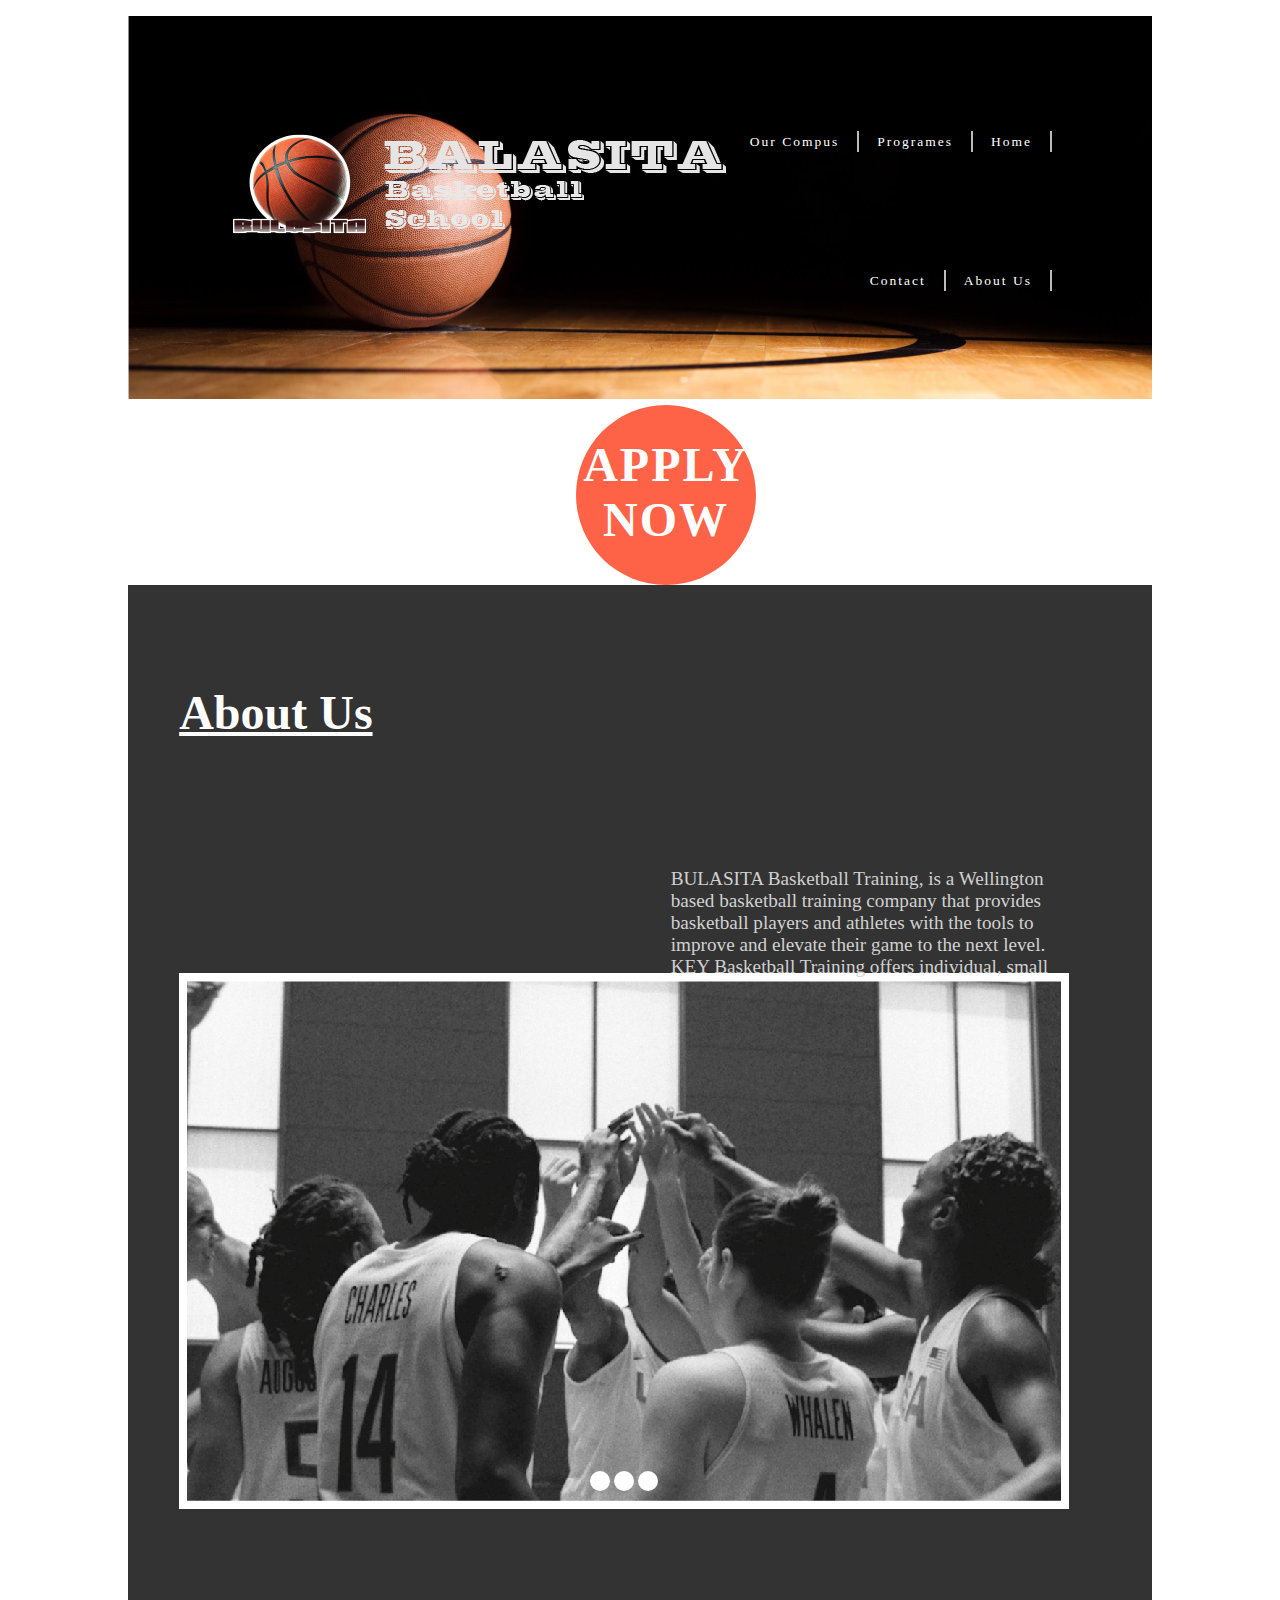
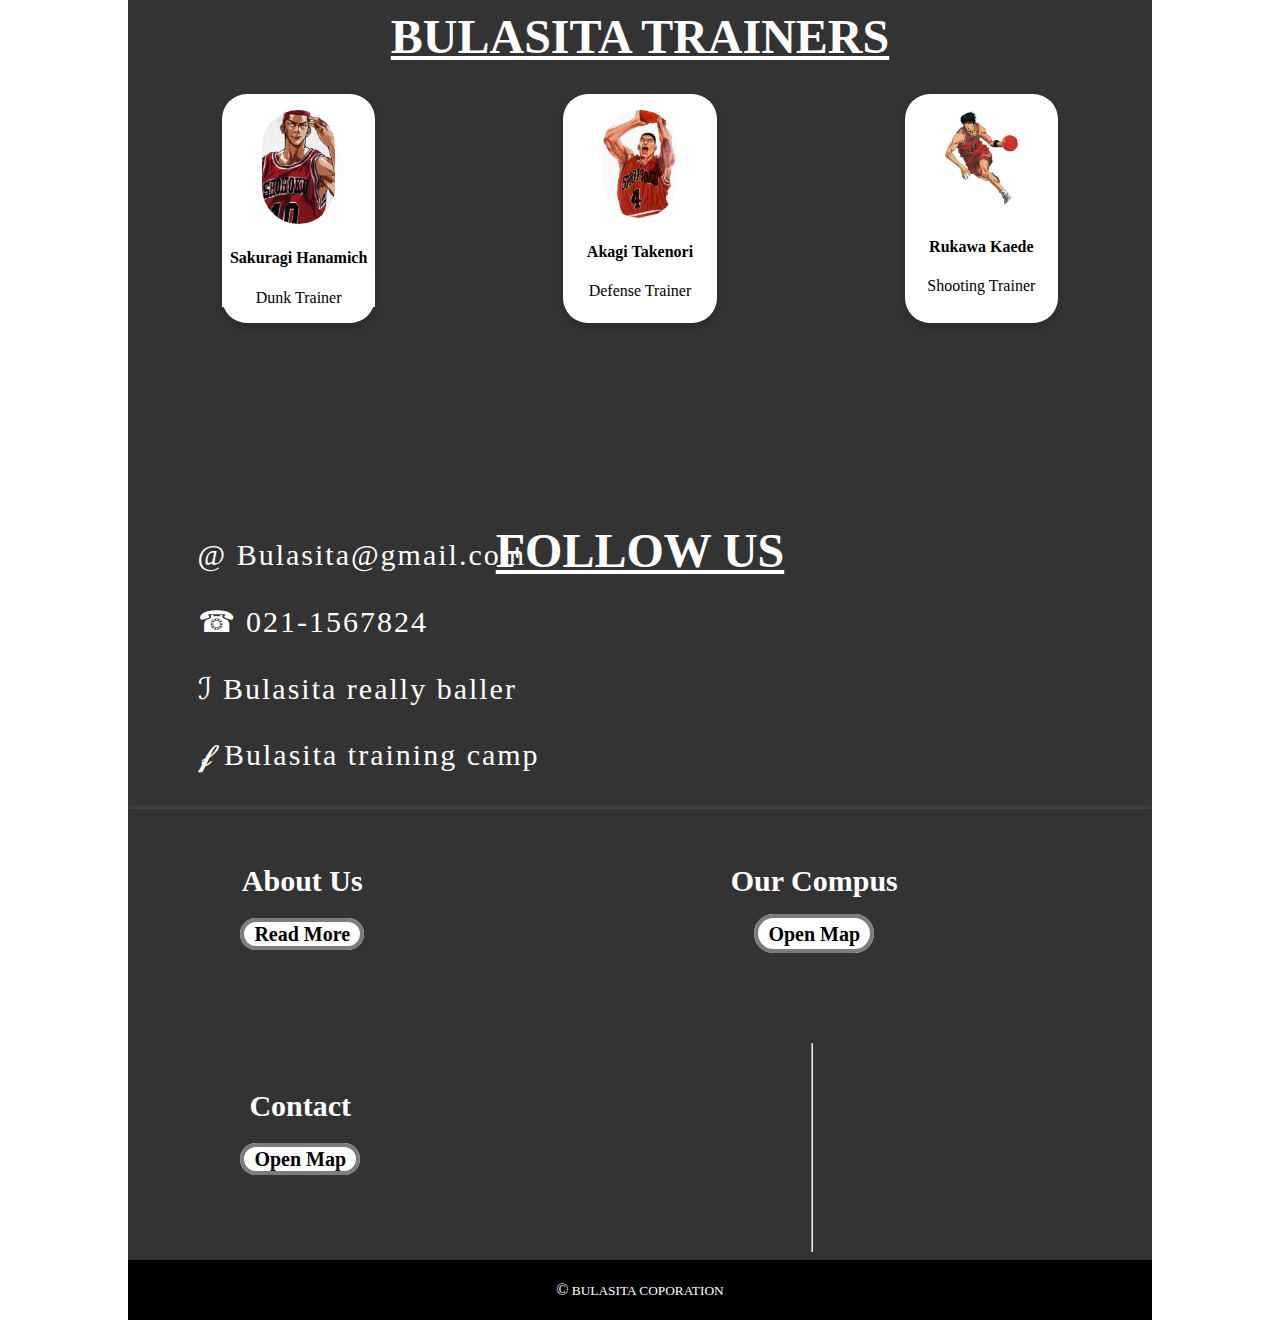
<file: index.html>
<!DOCTYPE html>
<html lang="en">
<head>
    <meta charset="UTF-8">
    <meta http-equiv="X-UA-Compatible" content="IE=edge">
    <meta name="viewport" content="width=device-width, initial-scale=1.0">
    <title>HOME</title>
    <link rel="stylesheet" href="css/html.css" type="text/css">
    <link rel="stylesheet" href="css/FLEXBOX.CSS">
</head>
<body id="body">
</html>

    <div>
     <header> 
         <div id="body" ></div>   
         <div id="navigation-bar">
          <nav> 
            <ul id="ul2" >
             <img src="image/1.png" alt="image of the logo"title="LOGO">
             <p style="float:right"><a href="index.html" class="navtext3">Home</a></p>
             <p style="float:right"><a href="articles/Programes.html" class="navtext3">Programes</a></p>
             <p style="float:right"><a href="articles/Our compus.html" class="navtext3">Our Compus</a></p>
             <p style="float:right"><a href="index.html" class="navtext3">About Us</a></p>
             <p style="float:right"><a href="index.html contact us" class="navtext3">Contact</a></p>
            </ul>
            <div id="box-button"><H1>APPLY NOW</H1></div>
          </nav>
     </header>
    </div>
    
<div id="container3">
 
    <h1 class="text1">About Us</h1>
    <div id="container3">
    <p class="text2">BULASITA Basketball Training, is a Wellington based basketball training company that provides basketball players and athletes with the tools to improve and elevate their game to the next level. KEY Basketball Training offers individual, small group, and team basketball skill development and performance training.</p>
    <p class="text2">BULASITA Basketball Training, is a Wellington based basketball training company that provides basketball players and athletes with the tools to improve and elevate their game to the next level. KEY Basketball Training offers individual, small group, and team basketball skill development and performance training.</p>
    </div> 
    <div class="slide-container">
        <span id="slider-image-9"></span>
        <span id="slider-image-1"></span>
        <span id="slider-image-5"></span>
        <div class="image-container">
            <img src="image/9.jpg" alt="image of a match" class="slider-image">
            <img src="image/1.jpg" alt="image of a match" class="slider-image">
            <img src="image/5.jpg" alt="image of a match" class="slider-image">
        </div> 
            <div class="button-container">
                    <a href="#slider-image-9" class="slider-button"></a>
                    <a href="#slider-image-1" class="slider-button"></a>
                    <a href="#slider-image-5" class="slider-button"></a>
            </div>>
    </div> 
</div>


<h1 class="figcaption">BULASITA TRAINERS</h1>
<div id="container4">
<div class="card">
    <figure>
   <a href="#"><img src ="image/49c25d22494946447cde4c630cbe622d.jpg" alt="image of trainers" class="figure"></a> 
    </figure>
<div class="container5">
        <h4><b>Sakuragi Hanamich</b></h4>
        <P>Dunk Trainer</P>
    </div>
</div>

<div class="card">
    <figure>
        <a href="#"><img src ="image/060f4537d8123bbb2e3d-0.jpg" alt="image of trainers" class="figure"></a> 
    </figure>
 <div class="container5">
        <h4><b>Akagi Takenori</b></h4>
        <P>Defense Trainer</P>
    </div>
</div>

<div class="card">
    <figure>
    <a href="#"></a><img src ="image/d732600b64577d609cddd77be1a47853.jpg" alt="image of trainers" class="figure">
    </figure>
<div class="container5">
        <h4><b>Rukawa Kaede</b></h4>
        <P>Shooting Trainer</P>
    </div>
    
</div>
</div>

<h1 class="figcaption2">FOLLOW US</h1>
   
<div id="container5">
    <ul >
      <li><a href="mailto:Bulasita@gmail.com?=Hi%20there" class="navtext4">&commat; Bulasita@gmail.com</a></li>
      <li ><a href="#" class="navtext4">&phone; 021-1567824</a></li>
      <li><a href="#" class="navtext4">ℐ Bulasita really baller</a></li>
      <li><a href="#" class="navtext4">𝓯 Bulasita training camp</a></li>
    </ul>
</div>

<div id="container2">   
    <div class="item-1 item2">
        <H2 class="navtext4">About Us</h2>
        <h3><a href="#index.html" class="link">Read More</a></h3>
    </div>
    <div class="item-2 item2" >
        <H2 class="navtext4" >Our Compus</H2>
        <h3><a href="articles/Our compus.html" class="link">Open Map</a></h3>
    </div>
    <div class="item-3 item2">
        <H2 class="navtext4">  Contact</H2>
        <h3><a href="../index.html Contact Us" class="link">Open Map</a></h3>
    </div> 
   
    <hr>
</div>
<footer id="footer"> 
<p>&copy;<small> BULASITA COPORATION</small></p>
</footer>


</body>
</file>
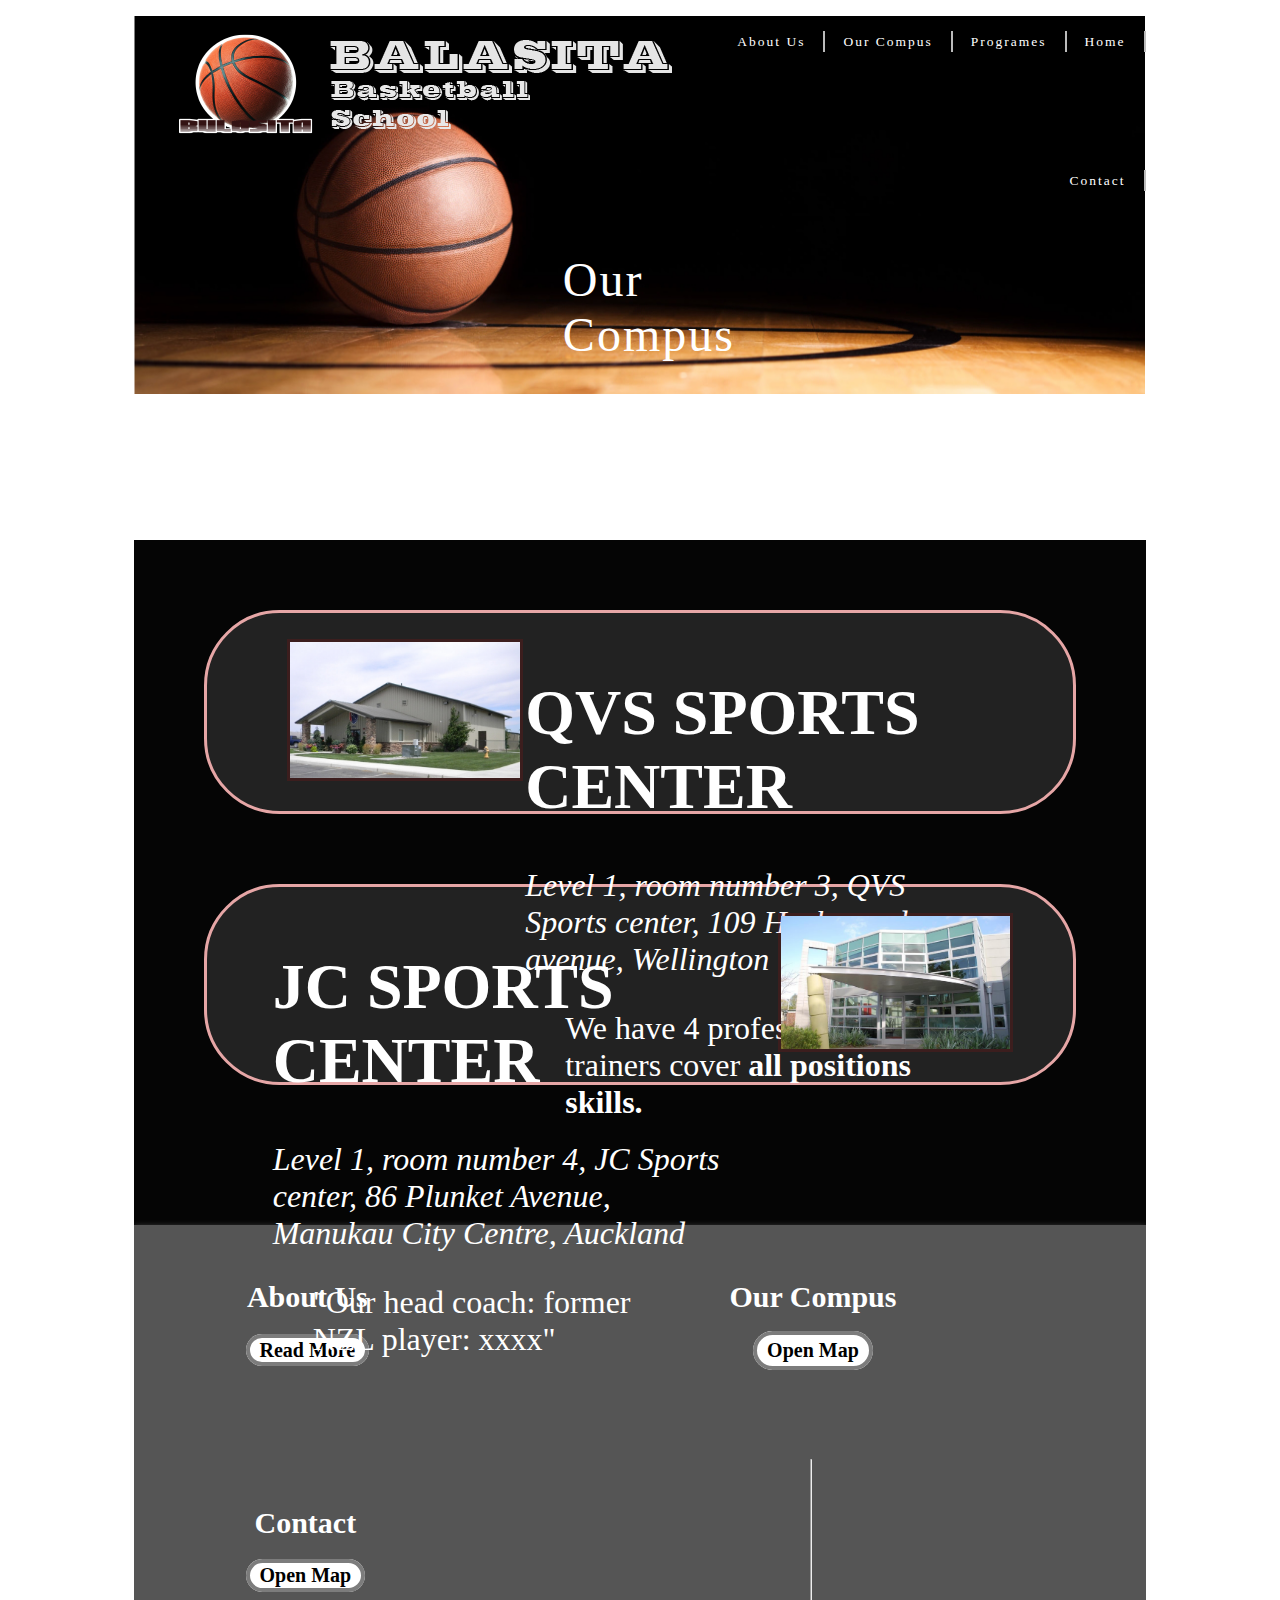
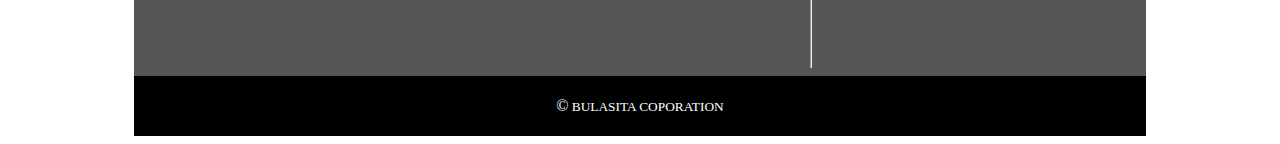
<file: articles/Our compus.html>
<!DOCTYPE html>
<html>
    <head>
        <title>Bulasita</title>
        <link rel="stylesheet" href="../css/our compus.css">
        <link rel="stylesheet" href="../css/FLEXBOX.CSS">
       

    </head>

    <body>
        <div id="body">
        <div id="navigation-bar">
            <header>
          
            <nav> 
              <ul id="ul2" >
                 <img src="../image/1.png"alt="image of the logo" class="logo" >
                <p style="float:right"><a href="../index.html" class="navtext3">Home</a></p>
                <p style="float:right"><a href="../articles/Programes.html" class="navtext3">Programes</a></p>
                <p style="float:right"><a href="../articles/Our compus.html" class="navtext3">Our Compus</a></p>
                <p style="float:right"><a href="../css.html About Us" class="navtext3">About Us</a></p>
                <p style="float:right"><a href="../css.html About Us" class="navtext3">Contact</a></p>
                <header class="title">Our Compus </header>
              </ul>
             </nav>
        </header>
    </div>

        <Div class="container">
            <div class="item">   
            <figure>
                <img src="../image/2.jpg" alt="image of our compus" class="small-img">
                    <figcaption>
                         <H1>QVS SPORTS CENTER</h1>
                         <address> Level 1, room number 3, QVS Sports center, 109 Hazlewood avenue, Wellington </address>
                         <blockquote>We have 4 professional trainers cover <strong> all positions skills.</strong></blockquote>
                    </figcaption>
            </figure>
        </div>
        
            <Div  class="item">
                <figure>
                    <img src="../image/3.jpg" alt="image of our compus" class="small-img2">
                        <figcaption class="figcaption">
                             <H1>JC SPORTS CENTER</H1>
                             <address> Level 1, room number 4, JC Sports center, 86 Plunket Avenue, Manukau City Centre, Auckland</address>
                             <blockquote>"Our head coach: <strong></strong>former NZL player: xxxx"</strong> </blockquote>
                        </figcaption>
                </figure>      
             </Div>
        </Div>  

            </main> 

        <div id="container2">   
            <div class="item-1 item2">
                <H2 class="navtext4">About Us</h2>
                <h3><a href="#css.html About Us" class="link">Read More</a></h3>
            </div>
            <div class="item-2 item2" >
                <H2 class="navtext4" >Our Compus</H2>
                <h3><a href="../articles/Our compus.html" class="link">Open Map</a></h3>
            </div>
            <div class="item-3 item2">
                <H2 class="navtext4">  Contact</H2>
                <h3><a href="../index.html Contact Us" class="link">Open Map</a></h3>
            </div> 
            <hr>
</div>
    <footer id="footer"> 
        <p>&copy;<small> BULASITA COPORATION</small></p>
    </footer>
</div>

    </body>

</html>
</file>
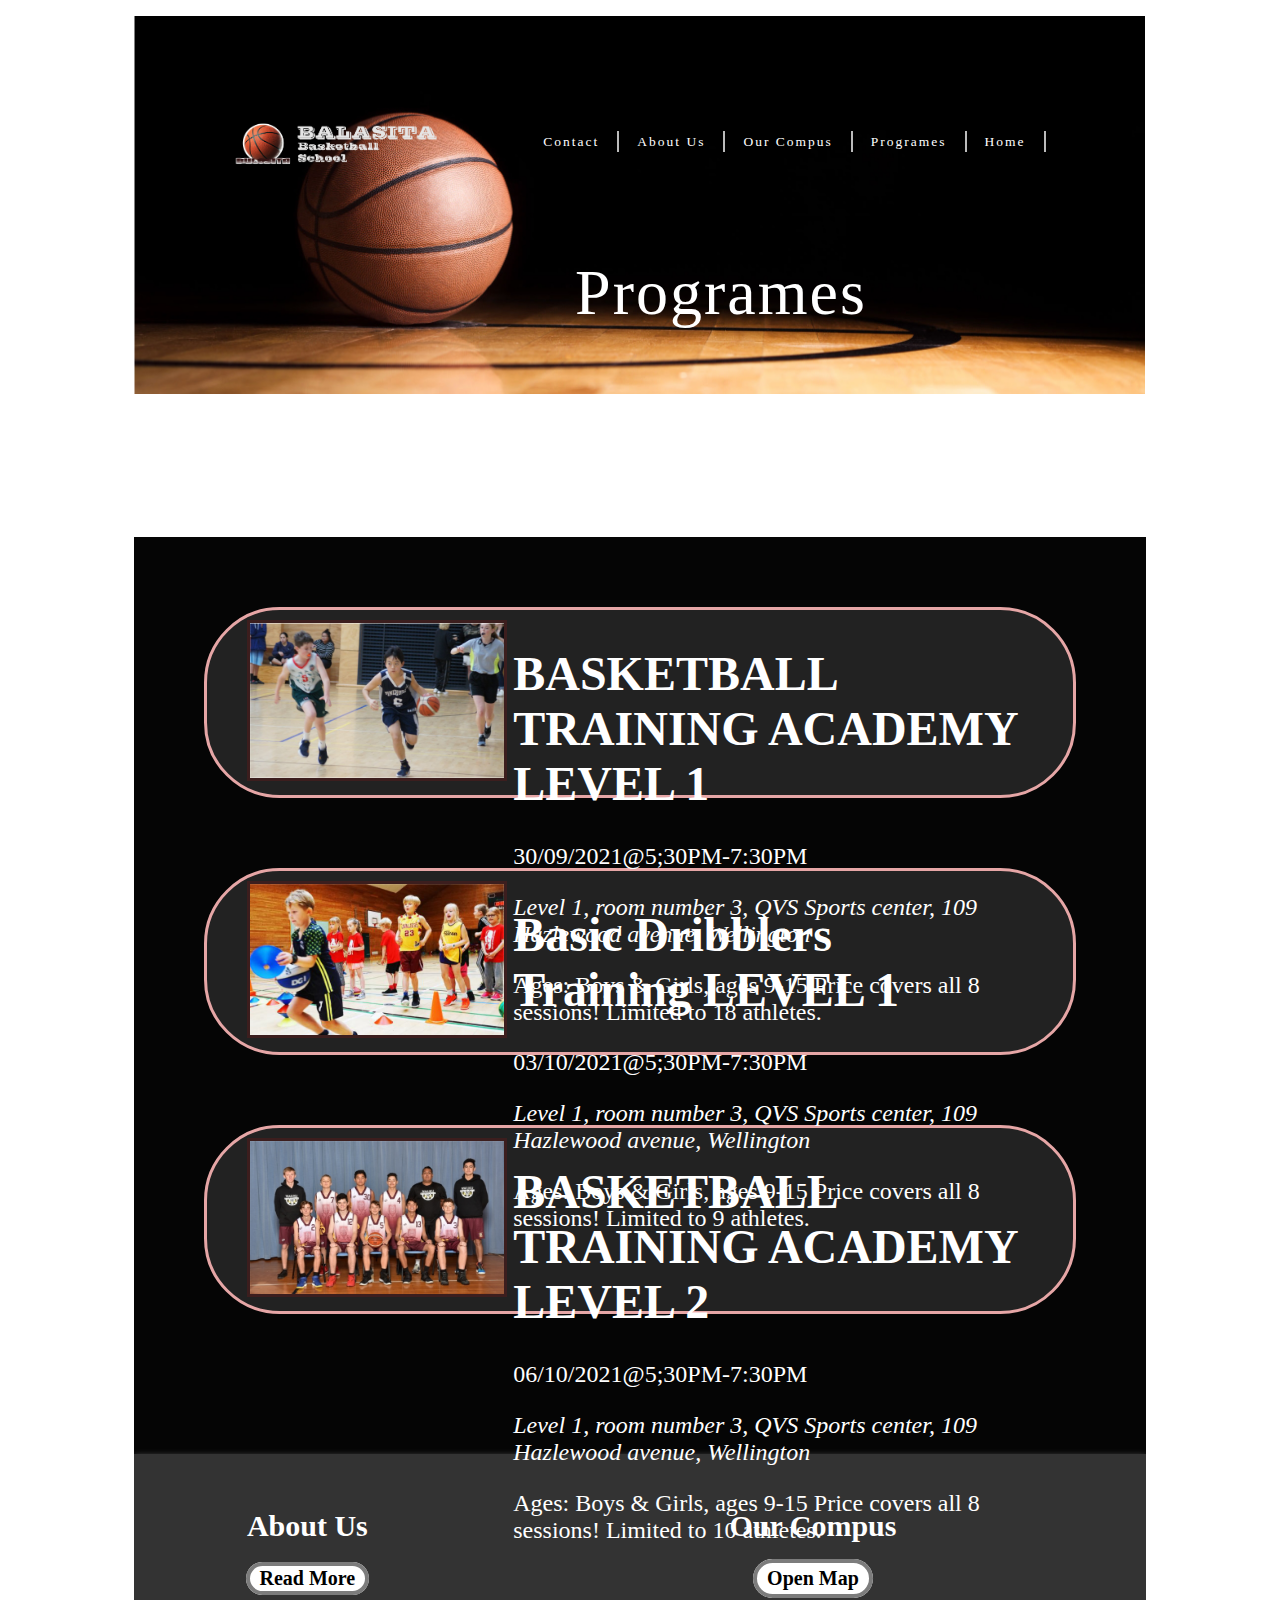
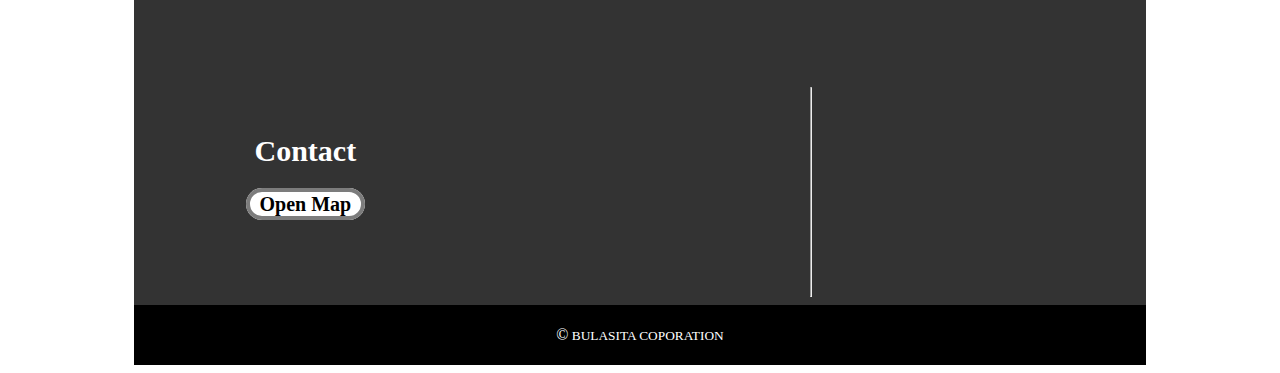
<file: articles/Programes.html>
<!DOCTYPE html>
<html lang="en">
<head>
    <meta charset="UTF-8">
    <meta http-equiv="X-UA-Compatible" content="IE=edge">
    <meta name="viewport" content="width=device-width, initial-scale=1.0">
    <title>Programes</title>
    <link rel="stylesheet" href="../css/styles.css">
    <link rel="stylesheet" href="../css/FLEXBOX.CSS">
    <link rel="stylesheet" href="https://cdnjs.cloudflare.com/ajax/libs/font-awesome/4.7.0/css/font-awesome.min.css">
</head>
<body>
<div id="body">
    <div id="navigation-bar">
            <header>
          
            <nav> 
                <ul id="ul2" >
                 <img src="../image/1.png"alt="image of the logo" class="logo" >
                <p style="float:right"><a href="../index.html" class="navtext3">Home</a></p>
                <p style="float:right"><a href="../articles/Programes.html" class="navtext3">Programes</a></p>
                <p style="float:right"><a href="../articles/Our compus.html" class="navtext3">Our Compus</a></p>
                <p style="float:right"><a href="../index.html"  class="navtext3">About Us</a></p>
                <p style="float:right"><a href="../index.html"  class="navtext3">Contact</a></p>
                <header class="title">Programes </header>
               </ul>
    
             </nav>
        </header>
    </div>

    <main>
        <div class="container">     
            <div class="item">
                <figure>
                    <a href="#"><img src="../image/6.jpg"alt="image of the basketball training" class="small-img"></a>
                    <figcaption>
                        <h1> BASKETBALL TRAINING ACADEMY LEVEL 1 </h1>
                        <p><time datetime="2021-09-30">30/09/2021@5;30PM-7:30PM</time></p>
                        <address>Level 1, room number 3, QVS Sports center, 109 Hazlewood avenue, Wellington</address>
                        <P>Ages: Boys & Girls, ages 9-15 Price covers all 8 sessions! Limited to 18 athletes.</P>
                    
                    </figcaption>
                </figure>
            </div>
                  
               <div class="item">
                 <figure>
                    <a href="#"><img src="../image/4.jpg"alt="image of the basketball training" class="small-img"> </a>
                    <figcaption>
                        <h1> Basic Dribblers Training LEVEL 1 </h1>
                        <p><time datetime="2021-10-03">03/10/2021@5;30PM-7:30PM</time></p>
                        <address>Level 1, room number 3, QVS Sports center, 109 Hazlewood avenue, Wellington</address>
                        <P>Ages: Boys & Girls, ages 9-15 Price covers all 8 sessions! Limited to 9 athletes.</P>
                  </figcaption>
                   
                </figure>
               </div>
          

              <div class="item">
               <figure>
                <a href="#"><img src="../image/7.jpg"alt="image of the basketball training"  class="small-img"></a>

               <figcaption>
                    <h1> BASKETBALL TRAINING ACADEMY LEVEL 2 </h1>
                    <p> <time datetime="2021-10-06">06/10/2021@5;30PM-7:30PM</time></P>
                    <address>Level 1, room number 3, QVS Sports center, 109 Hazlewood avenue, Wellington</address>
                    <P>Ages: Boys & Girls, ages 9-15 Price covers all 8 sessions! Limited to 10 athletes.</P>
               </figcaption>
            </figure> 
              </div>   
              
        </div> 
    <div id="container2">   
                <div class="item-1 item2">
                    <H2 class="navtext4">About Us</h2>
                    <h3><a href="../index.html About Us" class="link">Read More</a></h3>
                </div>
                <div class="item-2 item2" >
                    <H2 class="navtext4" >Our Compus</H2>
                    <h3><a href="../articles/Our compus.html" class="link">Open Map</a></h3>
                </div>
                <div class="item-3 item2">
                    <H2 class="navtext4">  Contact</H2>
                    <h3><a href="../index.html Contact Us" class="link">Open Map</a></h3>
                </div> 
               
                <hr>
    </div>
    <footer id="footer"> 
        <p>&copy;<small> BULASITA COPORATION</small></p>
    </footer>

    </main>
</body>
</html>
</file>
<file: css/html.css>
.slide-container{
    width: 874px;
    height: 520px;
   margin: 0 0 0 5%;
    overflow:hidden;
    text-align: center;
    border: 8px solid white;
    
}

.image-container{
    width: 2634px ;
    height: 520px;
    position: relative;
    transition: left 1.5s;
    -webkit-transition: left 1.5s;
    -moz-transition: left 1.5s;
    -o-transition: left 1.5s;

}
.slider-image{
    float: left;
    margin:0;
    padding:0;
}

.button-container{
 top: -30px;
 position:relative
 }
.figure{
    width: 100%;
    position: sticky;
    border-radius: 50px;
    
}
 .slider-button{
     display:inline-block;
     height: 20px;
     width: 20px;
     border-radius: 10px;
     background: white;
 }
 #slider-image-9:target ~ .image-container{
     left: 0px;
 }

 #slider-image-1:target ~ .image-container{
     left: -878px;
 }

 #slider-image-5:target ~ .image-container{
     left: -1756px;
 }

 #navigation-bar{

    padding-bottom: 16%;
    list-style: none;
    letter-spacing: 2px;
    background-image: url(../image/8.jpg);
    background-size:100%;
    background-repeat: no-repeat;
    width:100%;
 }

 #body{
    background-color: transparent;
    width: 80%;
    margin: 0 10% 0;
}

 .title{
    font-size:3rem;
    color: rgb(255, 255, 255);
    text-decoration-line: none;
    padding:10% 40% 0%;
    width: auto;

}

#ul2 {
    list-style-type: none;
    padding: 100px;
    overflow: hidden;
    }
   #box-button{
       font-size: 1.5rem;
       background: tomato;
       border-radius: 160px;
       width: 180px;
       height: 180px;
       text-align:center;
       color: white;
       margin: auto;
       position: absolute;
       top: 45%;
       left: 45%;
   } 

  .figcaption{
       position: absolute;
       width: 80%;
       color: white;
       font-size: 3rem;
       text-decoration: underline;
       margin-top: 100px;
    text-align: center;
  }
  .figcaption2{
    position: absolute;
    width: 80%;
    color: white;
    font-size: 3rem;
    text-decoration: underline;
    margin-top: 200px;
 text-align: center;
}


.navtext3 {
    display: line block;
    color: white;
    padding: 3px 18px;
    text-decoration: none;
    border-right:2px solid #bbb;
    font-size: 1.5vh;

}

.container{
    height: auto;
    background:rgb(5, 5, 5);
    width: 100%;
    padding: 70PX 0 70PX 0;
}


#container2{
    list-style-type: none;
    background-color: #333333;
    width: 100%;
    box-shadow: 0 4px 8px 0 rgba(255, 255, 255, 0.616);
    
}

#container3{
    background-color: #333333;
    width: 100%;
    padding: 0% 0 0 0 ;
    
}


#container4{
    background-color: #333333;
    width: 100%;
    padding: 18% 0 0 0 ;
    
}

#container5{
    background-color: #333333;
    width: 100%;
    padding: 18% 0 20PX 0 ;

}

.text1 {
    color: white;
    margin: 0 0 -5% 5%;
    font-size: 3rem;
    position: relative;
    top: 100px;
    text-decoration: underline;
}
.text2 {
    color: rgb(209, 209, 209);
    font-size: 1.2rem;
    width: 40%;
   position: relative;
   top: 260px;
   left: 53%;
   
   
}

.navtext4 {
    color: white;
    text-align: center;
    font-size: 30px;
    text-decoration: none;
   
}

.card {
    box-shadow: 0 4px 8px 0 rgba(0,0,0,0.2);
    transition: 0.2s;
    width: 15%;
    border-radius: 25px; 
    background: white;
  }

  .card:hover {
      box-shadow: 0 8px 16px 0 rgba(0,0,0,0.2);
  }
  
  .container5 {
      text-align: center;
      background: white;
  }

  #footer{
    color: white;
    text-align: center;
    background: black;
    padding: 5px;
   }

   .item{
    color: white ;
    padding: 10px;
    margin:0 70PX 70PX 70px;
    background:rgba(68, 68, 68, 0.466);
    border-radius: 20mm;
    border: 1mm solid rgb(230, 166, 166);
}

.item2{
   color: white ;
   padding: 0 10px 0;
   margin:30px  10% 70px;
   text-align: center;
}

.link {
    font-size: 20px;
    color: rgb(0, 0, 0);
    text-decoration: none;
    text-align: center;
    padding:1% 10px;
    border: 4px solid rgb(124, 124, 124);
    border-radius: 100px;
    background-color: white;
    
    
}


A:hover{
    text-decoration: underline;
}

ul li{
   text-decoration: none;
   letter-spacing: 2px;
   margin: 3% 0 0 3%;
   font-size: 2rem;
   list-style-type: none;
   color: white;
   
}
</file>
<file: css/FLEXBOX.CSS>
#container2{
    display: flex;
    justify-content:space-around;
    flex-wrap: wrap;

}


.container{
    display: flex;
    justify-content:space-around;
    flex-wrap: wrap;
}


#container3{
    display: flex;
    justify-content:space-around;
    flex-wrap: wrap;
    flex-direction: column;
}


#container4{
    display: flex;
    justify-content:space-around;
    flex-wrap: wrap;
}


.item-2{
    flex-grow: 1;
    flex-basis: 200px;
    
}

.text2{
    flex-grow: 1;
    flex-basis: 100px;
    
}
</file>
<file: css/our compus.css>
#navigation-bar{

    padding-bottom: 16%;
    list-style: none;
    letter-spacing: 2px;
    background-image: url(../image/8.jpg);
    background-size:100%;
    background-repeat: no-repeat;
    width:100%;
 }

 #body{
    background-color: transparent;
    width: 80%;
    margin: 0 10% 0;
}

 .title{
    font-size:3rem;
    color: rgb(255, 255, 255);
    text-decoration-line: none;
    padding:10% 40% 0%;
    width: auto;

}

.navtext3 {
    display: line block;
    color: white;
    padding: 3px 18px;
    text-decoration: none;
    border-right:2px solid #bbb;
    font-size: 1.5vh;

}

.small-img{
    width: 30%;
    border:solid rgba(255, 0, 0, 0.116);
    position: relative;
    left: 30PX;
}

.small-img2{
    width: 30%;
    border:solid rgba(255, 0, 0, 0.116);
    position: relative;
    left: 68%;
}
figure{
    position: relative;
}
figcaption{
    position: absolute;
    color: white ;
    TOP: -4%;
    left: 35%;
    font-size: 2rem ;
    width: 60%;
}

.figcaption{
    position: absolute;
    color: white ;
    TOP: -4%;
    left: 2%;
    font-size: 2rem ;
    width: 60%;
}


#footer{
    color: white;
    text-align: center;
    background: black;
    padding: 5px;
   }

   A:hover{
    text-decoration: underline;
}

.navtext4 {
    color: white;
    text-align: center;
    font-size: 30px;
}
.item{
     color: white ;
     padding: 10px;
     margin:0 70PX 70PX 70px;
     background:rgba(68, 68, 68, 0.466);
     border-radius: 20mm;
     border: 1mm solid rgb(230, 166, 166);
}
.item2{
    color: white ;
    padding: 0 10px 0;
    margin:30px  10% 70px;
    text-align: center;
}
.container{
    height: auto;
    background:rgb(5, 5, 5);
    width: 100%;
    padding: 70PX 0 70PX 0;
}


#container2{
    list-style-type: none;
    background-color: #555555;
    width: 100%;
    box-shadow: 0 4px 8px 0 rgba(255, 255, 255, 0.616);
}
.link {
    font-size: 20px;
    color: rgb(0, 0, 0);
    text-decoration: none;
    text-align: center;
    padding:1% 10px;
    border: 4px solid rgb(124, 124, 124);
    border-radius: 100px;
    background-color: white;
    
    
}
</file>
<file: css/styles.css>
#navigation-bar{

   padding-bottom: 9%;
   list-style: none;
   letter-spacing: 2px;
   background-image: url(../image/8.jpg);
   background-size:100%;
   background-repeat: no-repeat;
   width:100%;
}

.link {
    font-size: 20px;
    color: rgb(0, 0, 0);
    text-decoration: none;
    text-align: center;
    padding:1% 10px;
    border: 4px solid rgb(124, 124, 124);
    border-radius: 100px;
    background-color: white;
    
    
}

.title{
    font-size:4rem;
    color: rgb(255, 255, 255);
    text-decoration-line: none;
    padding:10% 42% 0%;

}

ul li{
    list-style: none;
   letter-spacing: 2px;
   display: inline-block;
   margin: 0 0 0 15%;

}


#ul2 {
    list-style-type: none;
    padding: 100px;
    overflow: hidden;
    
  }

    .container{
        height: auto;
        background:rgb(5, 5, 5);
        width: 100%;
        padding: 70PX 0 70PX 0;
    }

    
    #container2{
        list-style-type: none;
        background-color: #333333;
        width: 100%;
        box-shadow: 0 4px 8px 0 rgba(255, 255, 255, 0.616);
        
    }

 .item{
     color: white ;
     padding: 10px;
     margin:0 70PX 70PX 70px;
     background:rgba(68, 68, 68, 0.466);
     border-radius: 20mm;
     border: 1mm solid rgb(230, 166, 166);
 }

 .item2{
    color: white ;
    padding: 0 10px 0;
    margin:30px  10% 70px;
    text-align: center;
}


 
 .small-img{
    width: 30%;
    border:solid rgba(255, 0, 0, 0.116);
    position: relative;
    left: 30PX;
}

figure{
    position: relative;
    margin: 0;
}
 figcaption{
     position: absolute;
     color: white ;
     TOP: -4%;
     left: 35%;
     font-size: 1.5rem ;
     width: 60%;
 }


 
.logo{
      width: 25%;
  }
  

.navtext {
font-size: 4rem;
color: white;
}


.navtext3 {
    display: line block;
    color: white;
    padding: 3px 18px;
    text-decoration: none;
    border-right:2px solid #bbb;
    font-size: 1.5vh;

}

.navtext4 {
    color: white;
    text-align: center;
    font-size: 30px;
   
}


#body{
    background-color: transparent;
    width: 80%;
    margin: 0 10% 0;
}

.apply-readmore{
    border:solid rgb(106, 148, 238);
    background: rgba(218, 165, 117, 0.4);
    width: 15%;
    text-align-last: center;
    margin: 10px;
    padding:50px;
  
}


A:hover{
    text-decoration: underline;
}

#footer{
 color: white;
 text-align: center;
 background: black;
 padding: 5px;
}

.fa {
  padding: 20px;
  font-size: 30px;
  width: 50px;
  text-align: center;
  text-decoration: none;
  margin: 5px 2px;
}

.fa:hover {
    opacity: 0.7;
}

.fa-facebook {
  background: #3B5998;
  color: white;
}

.fa-twitter {
  background: #55ACEE;
  color: white;
}

.fa-google {
  background: #dd4b39;
  color: white;
}

.fa-linkedin {
  background: #007bb5;
  color: white;
}

.fa-youtube {
  background: #bb0000;
  color: white;
}

.fa-instagram {
  background: #125688;
  color: white;
}

.fa-pinterest {
  background: #cb2027;
  color: white;
}

.fa-snapchat-ghost {
  background: #fffc00;
  color: white;
  text-shadow: -1px 0 black, 0 1px black, 1px 0 black, 0 -1px black;
}

.fa-skype {
  background: #00aff0;
  color: white;
}

.fa-android {
  background: #a4c639;
  color: white;
}

.fa-dribbble {
  background: #ea4c89;
  color: white;
}

.fa-vimeo {
  background: #45bbff;
  color: white;
}

.fa-tumblr {
  background: #2c4762;
  color: white;
}

.fa-vine {
  background: #00b489;
  color: white;
}

.fa-foursquare {
  background: #45bbff;
  color: white;
}

.fa-stumbleupon {
  background: #eb4924;
  color: white;
}

.fa-flickr {
  background: #f40083;
  color: white;
}

.fa-yahoo {
  background: #430297;
  color: white;
}

.fa-soundcloud {
  background: #ff5500;
  color: white;
}

.fa-reddit {
  background: #ff5700;
  color: white;
}

.fa-rss {
  background: #ff6600;
  color: white;
}
</file>
